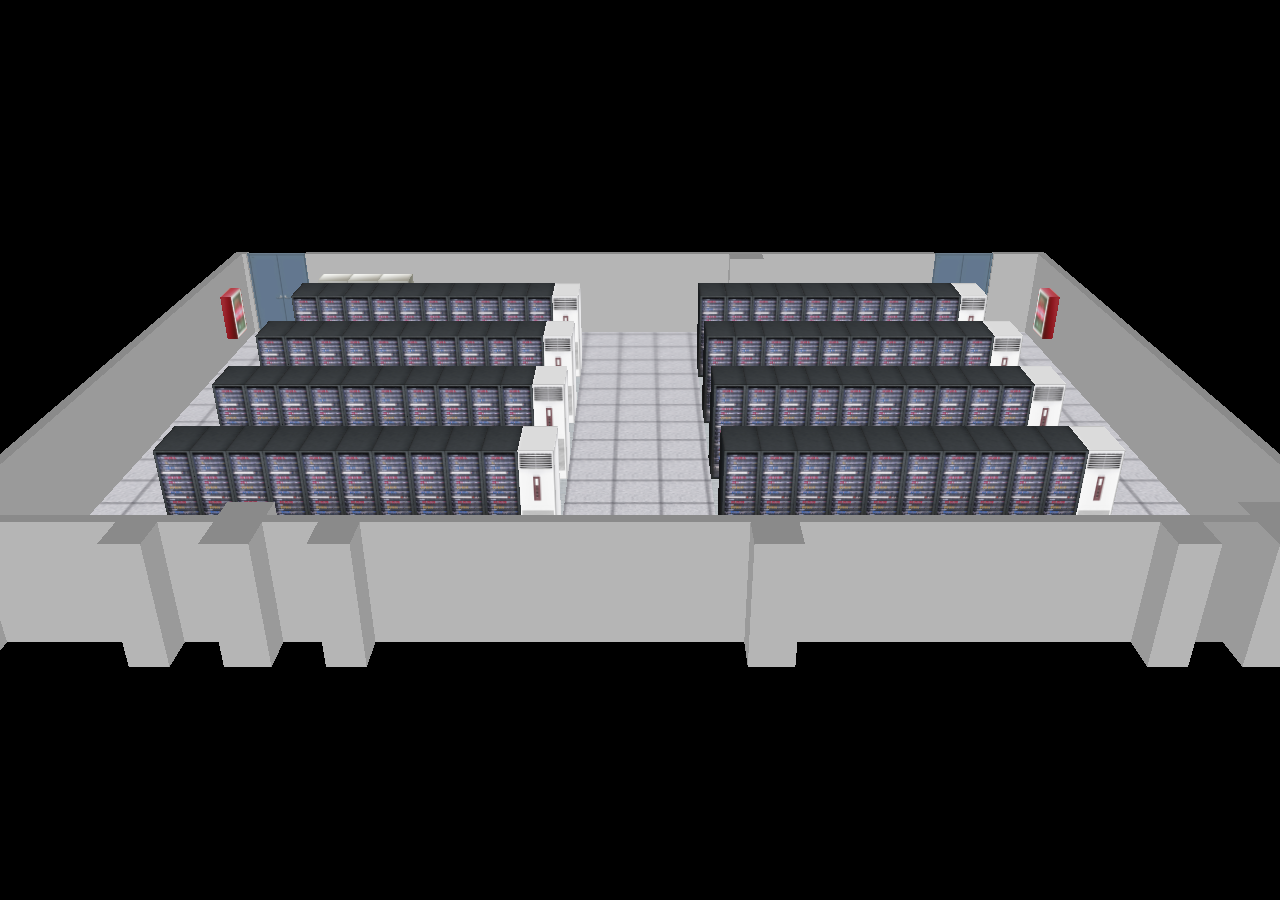
<file: THREE/02-3D机房/index.html>
<!DOCTYPE html>
<html lang="en">
  <head>
    <meta charset="UTF-8" />
    <meta http-equiv="X-UA-Compatible" content="IE=edge" />
    <meta name="viewport" content="width=device-width, initial-scale=1.0" />
    <link rel="stylesheet" href="index.css" />
    <title>Document</title>
  </head>
  <body>
    <div id="App">
      <canvas id="canvas"></canvas>
      <div id="plane">
        <p>机柜名称：cabinet-001</p>
        <p>机柜温度：36°</p>
        <p>使用情况：0/0</p>
      </div>
    </div>
    <script type="module">
      import MachineRoom from "./MachineRoom.js";

      let canvas = document.querySelector("#canvas");
      let app = document.querySelector("#App");
      let plane = document.querySelector("#plane");

      canvas.width = window.innerWidth;
      canvas.height = window.innerHeight;
      let room = new MachineRoom(canvas);
      room.modelPath = "./models/";
      room.loadGLTF("machineRoom.gltf");
      room.animate();

      room.onMouseOverCabinet = (cabinet) => {
        plane.style.display = "block";
      };
      room.onMouseMoveCabinet = (left, top) => {
       
        plane.style.top=top+'px';
        plane.style.left=left+'px';
      };
      room.onMouseOutCabinet = () => {
        plane.style.display = "none";
      };
      app.onmousemove = function ({ clientX, clientY }) {
        room.selectCabinet(clientX, clientY);
      };
    </script>
  </body>
</html>
</file>
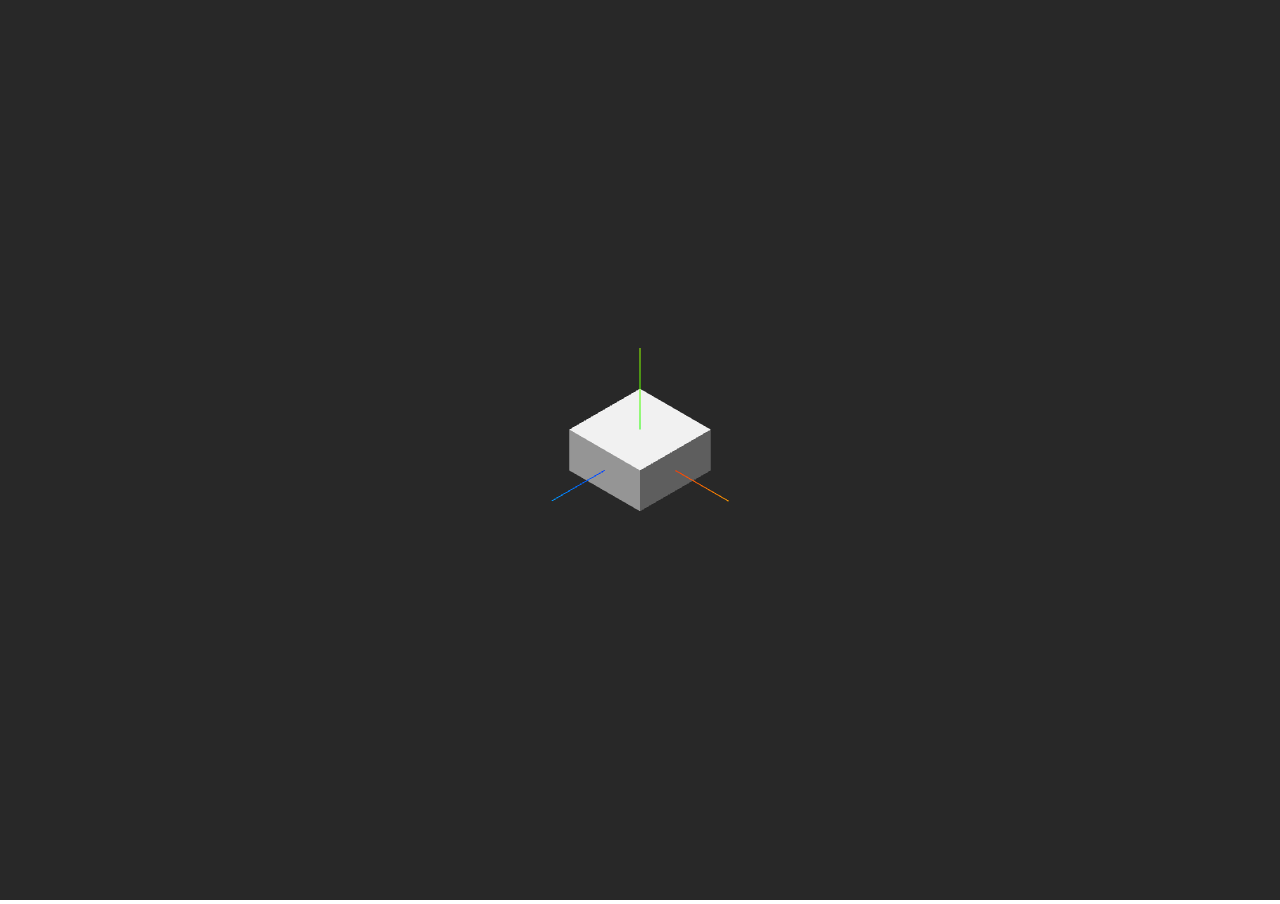
<file: THREE/03-跳一跳/index.html>
<!--
 * @Author: h-huan
 * @Date: 2022-12-03 11:06:32
 * @LastEditors: h-huan
 * @LastEditTime: 2022-12-07 15:15:51
 * @Description: 
-->
<!DOCTYPE html>
<html lang="en">
  <head>
    <meta charset="UTF-8" />
    <meta http-equiv="X-UA-Compatible" content="IE=edge" />
    <meta name="viewport" content="width=device-width, initial-scale=1.0" />
    <title>跳一跳</title>
    <style>
      *{
        margin: 0;
        padding: 0;
      }
    </style>
  </head>
  <body>
    <canvas id="canvas"></canvas>
    <div class="dialog"></div>
    <script type="module">
      import skip from "./index.js";
      let canvas = document.querySelector("#canvas");
      canvas.width = window.innerWidth;
      canvas.height = window.innerHeight;
      new skip(canvas);
    </script>
  </body>
</html>
</file>
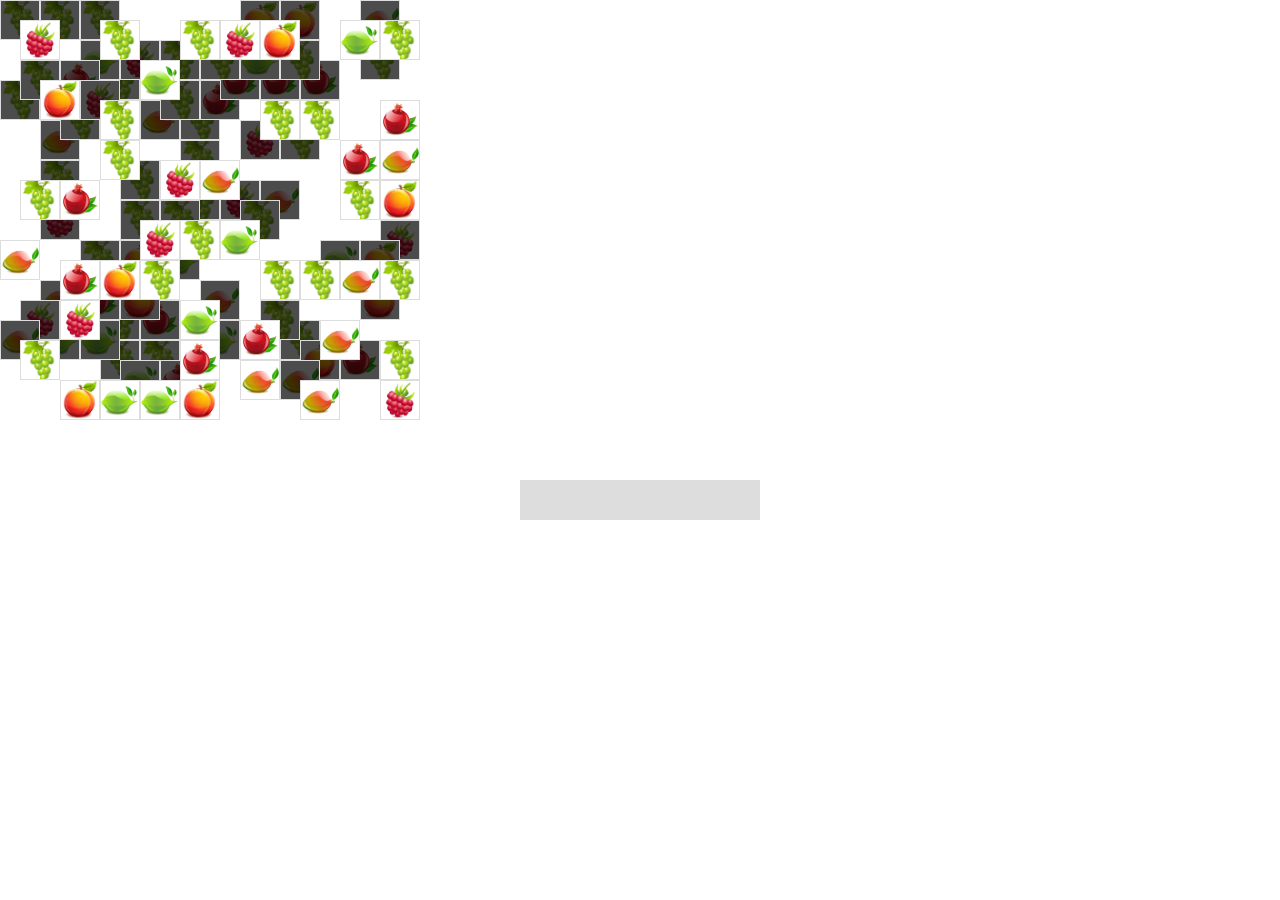
<file: JavaScript/01.html>
<!DOCTYPE html>
<html lang="en">
<head>
    <meta charset="UTF-8">
    <meta http-equiv="X-UA-Compatible" content="IE=edge">
    <meta name="viewport" content="width=device-width, initial-scale=1.0">
    
    <title>壮了个壮</title>
    <style>
        * {
            box-sizing: border-box;
        }
        body {
            margin: 0;
        }
        .main {
            position: relative;
        }
        .item {
            position: absolute;
            background: no-repeat center center #ffffff;
            border:1px solid #ddd;
            background-size: 100%;
            color: transparent;
            display: flex;
            justify-content: center;
            align-items: center;
            z-index: 0;
            transition: left .3s, top .3s, transform .3s;
        }
        .item:after {
            content: '';
            position: absolute;
            top: 0;
            bottom: 0;
            left: 0;
            right: 0;
            transition: background-color .2s;
        }
        .disabled:after {
            
            background-color: rgba(0,0,0,0.7);
        }
        .move-list {
            border: 1px solid #ddd;
            background-color: #ddd;
            margin:0 auto;
        }
    </style>
</head>
<body>
    <div class="main">

    </div>
    <div class="move-list">

    </div>
</body>
<script>
    // 基础数据
    const simpleData = [
        {name: '洪', color: '#ff1100', bg: './images/01/1.png'},
        {name: '何', color: '#ff8800', bg: './images/01/2.png'},
        {name: '欧', color: 'green', bg: './images/01/3.png'},
        {name: '邱', color: 'blue', bg: './images/01/4.png'},
        {name: '周', color: '#779922', bg: './images/01/5.png'},
        {name: '陈', color: '#335577', bg: './images/01/6.png'},
        {name: '王', color: '#335577', bg: './images/01/6.png'},
        {name: '邓', color: '#335577', bg: './images/01/6.png'}
    ]
    // 卡片大小 
    const size = 40
    // 矩阵行
    const rows = 10
    // 矩阵列
    const cols = 10
    // 每组为3个
    const oneGoupCount = 3
    // 每个卡片有x组
    const group = 6
    // 总共6层，即6个表格
    const layerCount = 6
    // 表格html
    const cellHtml = []
    // 将生成所有的十二生肖
    const renderData = Array.from(new Array(oneGoupCount * group)).map(v => {
        return simpleData.map(v => ({...v}))
    }).flat().sort(v => Math.random() - 0.5)
    // 第一步：绘制出表格矩阵
    for(let ly = layerCount - 1; ly >= 0 ; ly--) {
        for(let i = 0; i < rows; i++) {
            for(let j = 0; j < cols; j++) {
                let pyStep = (ly + 1) % 2 === 0 ? size / 2 : 0
                let item = (Math.random() > 0.7 && renderData.pop())

                item && cellHtml.push(`<div class="item" onclick="move(this)" id="m${ly}-${i}-${j}"
                    style="width:${size}px;height:${size}px;left:${size * j + pyStep}px;top:${size * i + pyStep}px;background-image:url(${item.bg || ''})">${item.name || ''}</div>`)
            }
        }
    }
    const main = document.querySelector('.main')
    const moveList = document.querySelector('.move-list')
    main.innerHTML = cellHtml.reverse().join('')
    main.style.height = `${size * rows + size * 2}px`
    main.style.width = `${size * cols}px`
    moveList.style.height = `${size}px`
    moveList.style.width = `${size * 6}px`
    // 第二步：计算被遮住的底牌需标暗色
    const checkDisabled = (items) => {
        (items || main.querySelectorAll('.item')).forEach((v, i) => {
            const arr = v.id.substring(1).split('-').map(v => Number(v))
            // 判断当前为那一层
            const isPy = (arr[0] + 1) % 2 === 0
            // 
            for(let i=arr[0]+1;i<=layerCount - 1;i++) {
                const isPyB = (i + 1) % 2 === 0
                if (isPy === isPyB) {
                    const el = main.querySelector(`#m${i}-${arr[1]}-${arr[2]}`)
                    if (el) {
                        v.classList.add('disabled')
                        break;
                    }
                } else if (isPy && !isPyB) {
                    if(![
                        `${i}-${arr[1]}-${arr[2]}`,
                        `${i}-${arr[1]}-${arr[2]+1}`,
                        `${i}-${arr[1]+1}-${arr[2]}`,
                        `${i}-${arr[1]+1}-${arr[2]+1}`
                    ].every(k => {
                        return !main.querySelector('#m'+k)
                    })) {
                        v.classList.add('disabled')
                        break;
                    } else {
                        v.classList.remove('disabled')
                    }
                    
                } else if (!isPy && isPyB) {
                    if(![
                        `${i}-${arr[1]}-${arr[2]}`,
                        `${i}-${arr[1]}-${arr[2]-1}`,
                        `${i}-${arr[1]-1}-${arr[2]}`,
                        `${i}-${arr[1]-1}-${arr[2]-1}`
                    ].every(k => {
                        return !main.querySelector('#m'+k)
                    })) {
                        v.classList.add('disabled')
                        break;
                    } else {
                        v.classList.remove('disabled')
                    }
                    
                }
            }
        })
    }
    // 第三步：点击卡片进行消除计算
    let canMove = true
    // 点击棋子，动画移动
    const move = (me) => {
        let left = moveList.offsetLeft
        let top = moveList.offsetTop
        if (!canMove || me.className.indexOf('disabled') >= 0) {
            return
        }
        canMove = false
        if (moveList.children.length > 0) {
            let el = moveList.children[moveList.children.length - 1]
            left = el.offsetLeft + size
            top = el.offsetTop
        }
        me.style.top = `${top}px`
        me.style.left = `${left}px`
        me.transitionNamesCount = 0
        me.ontransitionend = (e) => {
            me.transitionNamesCount++
            if (me.transitionNamesCount === 2) {
                moveEnd(me)
                canMove = true
            }
            
        }
    }
    // 动画结束的相关计算
    const moveEnd = (me) => {
        me.ontransitionend = null
        me.setAttribute('onclick', '')
        moveList.appendChild(me)
        
        const findResult = [...moveList.children].filter(v => v.innerHTML === me.innerHTML)
        if (findResult.length === 3) {
            findResult.forEach(v => {
                v.ontransitionend = (e) => {
                    
                    moveList.removeChild(v)
                    ;[...moveList.children].forEach((v, i) => {
                        v.style.left = `${i*size + moveList.offsetLeft}px`
                    })
                }
                setTimeout(() => v.style.transform = 'scale(0)')
            })
            
        }
        setTimeout(() => {
            if (moveList.children.length === 6) {
                alert('池子已满，游戏结束')
                return location.reload()
            } else if (main.children.length === 0) {
                alert('恭喜通关')
                return location.reload()
            }
        }, 1000)
        checkDisabled()
    }
    checkDisabled()
</script>

</html>
</file>
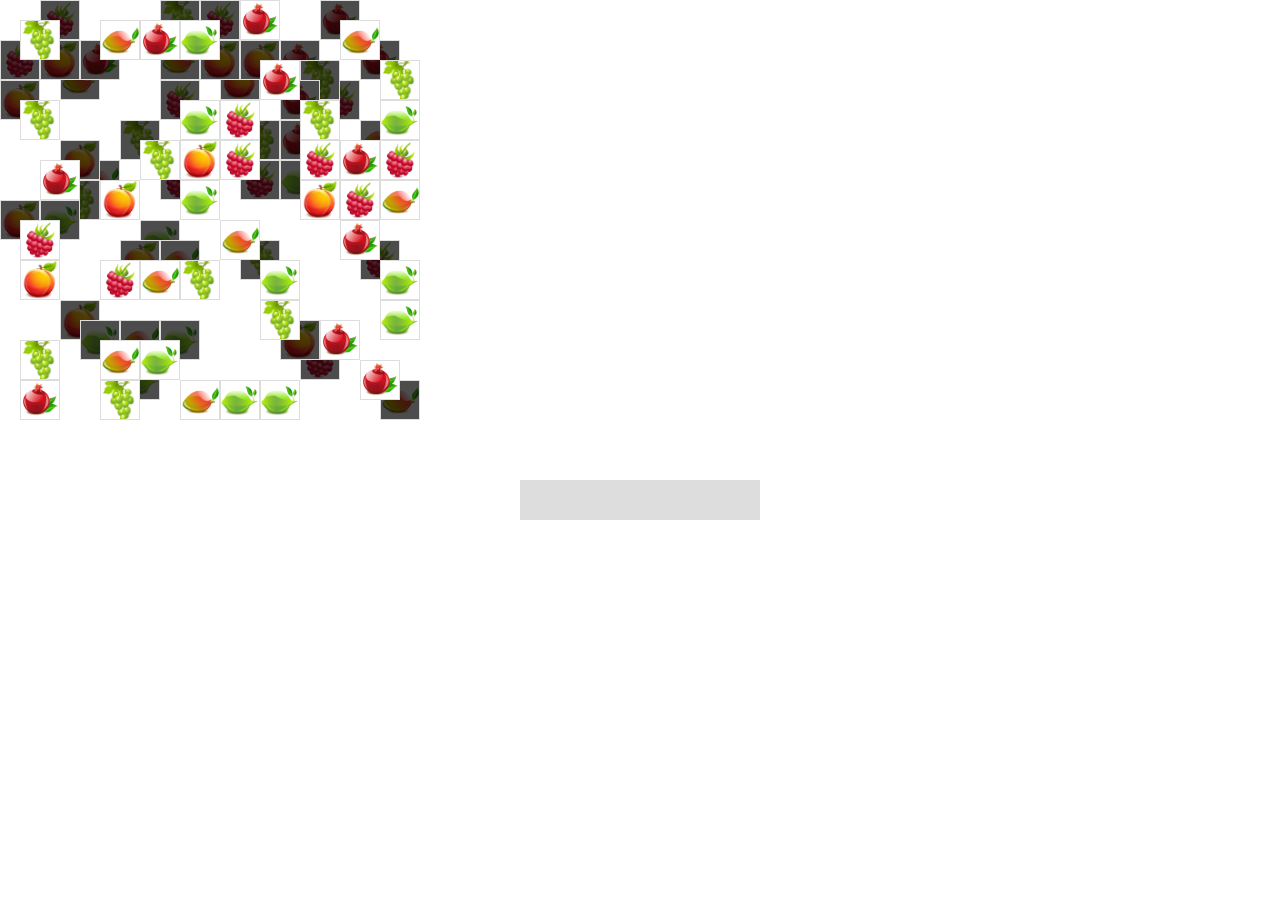
<file: JavaScript/01-壮了个壮/01.html>
<!DOCTYPE html>
<html lang="en">
  <head>
    <meta charset="UTF-8" />
    <meta http-equiv="X-UA-Compatible" content="IE=edge" />
    <meta name="viewport" content="width=device-width, initial-scale=1.0" />

    <title>壮了个壮</title>
    <style>
      * {
        margin: 0;
        padding: 0;
        box-sizing: border-box;
      }
      .main {
        position: relative;
      }
      .item {
        position: absolute;
        background: no-repeat center center #ffffff;
        border: 1px solid #ddd;
        background-size: 100%;
        color: transparent;
        display: flex;
        justify-content: center;
        align-items: center;
        z-index: 0;
        transition: left 0.3s, top 0.3s, transform 0.3s;
      }
      .item:after {
        content: "";
        position: absolute;
        top: 0;
        bottom: 0;
        left: 0;
        right: 0;
        transition: background-color 0.2s;
      }
      .disabled:after {
        background-color: rgba(0, 0, 0, 0.7);
      }
      .move-list {
        border: 1px solid #ddd;
        background-color: #ddd;
        margin: 0 auto;
      }
    </style>
  </head>
  <body>
    <div class="main"></div>
    <div class="move-list"></div>
  </body>
  <script>
    /**
     * @description:  默认数据大小
     * @return {size} 卡片大小
     * @return {rows} 矩阵行
     * @return {cols} 矩阵列
     * @return {oneGoupCount} 每组卡片数量
     * @return {group} 每个卡片共多少组
     * @return {layerCount}  总共层数，
     * @return {listLen}    清除容器存放数量
     * @return {simpleData} 卡片大小
     */
    const defAttr = () => ({
      size: 40,
      rows: 10,
      cols: 10,
      oneGoupCount: 3,
      group: 6,
      layerCount: 6,
      listLen: 6,
      simpleData: [
        { name: "1", color: "#ff1100", bg: "./images/1.png" },
        { name: "2", color: "#ff8800", bg: "./images/2.png" },
        { name: "3", color: "green", bg: "./images/3.png" },
        { name: "4", color: "blue", bg: "./images/4.png" },
        { name: "5", color: "#779922", bg: "./images/5.png" },
        { name: "6", color: "#335577", bg: "./images/6.png" },
      ],
    });
    class Game {
      constructor(main, moveList, arr) {
        Object.assign(this, defAttr(), arr);
        // 表格html
        this.cellHtml = [];
        // 判断能否移动
        this.canMove = true;
        this.main = main;
        this.moveList = moveList;
        this.init();
      }
      init() {
        this.initTable();
      }
      // 第一步：场景搭建
      initTable() {
        const {
          main,
          moveList,
          oneGoupCount,
          group,
          layerCount,
          rows,
          cols,
          size,
          listLen,
          simpleData,
        } = this;

        // 生成初始数据
        const renderData = Array.from(new Array(oneGoupCount * group))
          .map((v) => {
            return simpleData.map((v) => ({ ...v }));
          })
          .flat()
          .sort((v) => Math.random() - 0.5);
        // 绘制出表格矩阵
        for (let ly = layerCount - 1; ly >= 0; ly--) {
          for (let i = 0; i < rows; i++) {
            for (let j = 0; j < cols; j++) {
              let pyStep = (ly + 1) % 2 === 0 ? size / 2 : 0;
              let item = Math.random() > 0.7 && renderData.pop();

              item &&
                this.cellHtml
                  .push(`<div class="item" onclick="game.move(this)" id="m${ly}-${i}-${j}"
                    style="width:${size}px;height:${size}px;left:${
                  size * j + pyStep
                }px;top:${size * i + pyStep}px;background-image:url(${
                  item.bg || ""
                })">${item.name || ""}</div>`);
            }
          }
        }

        // 添加到指定容器
        main.innerHTML = this.cellHtml.reverse().join("");
        main.style.height = `${size * rows + size * 2}px`;
        main.style.width = `${size * cols}px`;
        moveList.style.height = `${size}px`;
        moveList.style.width = `${size * listLen}px`;
        this.checkDisabled();
      }
      // 第二步：计算被遮住的底牌需标暗色
      checkDisabled(items) {
        const { main, layerCount } = this;
        (items || main.querySelectorAll(".item")).forEach((v, i) => {
          const arr = v.id
            .substring(1)
            .split("-")
            .map((v) => Number(v));
          const isPy = (arr[0] + 1) % 2 === 0;
          for (let i = arr[0] + 1; i <= layerCount - 1; i++) {
            const isPyB = (i + 1) % 2 === 0;
            if (isPy === isPyB) {
              const el = main.querySelector(`#m${i}-${arr[1]}-${arr[2]}`);
              if (el) {
                v.classList.add("disabled");
                break;
              }
            } else if (isPy && !isPyB) {
              if (
                ![
                  `${i}-${arr[1]}-${arr[2]}`,
                  `${i}-${arr[1]}-${arr[2] + 1}`,
                  `${i}-${arr[1] + 1}-${arr[2]}`,
                  `${i}-${arr[1] + 1}-${arr[2] + 1}`,
                ].every((k) => {
                  return !main.querySelector("#m" + k);
                })
              ) {
                v.classList.add("disabled");
                break;
              } else {
                v.classList.remove("disabled");
              }
            } else if (!isPy && isPyB) {
              if (
                ![
                  `${i}-${arr[1]}-${arr[2]}`,
                  `${i}-${arr[1]}-${arr[2] - 1}`,
                  `${i}-${arr[1] - 1}-${arr[2]}`,
                  `${i}-${arr[1] - 1}-${arr[2] - 1}`,
                ].every((k) => {
                  return !main.querySelector("#m" + k);
                })
              ) {
                v.classList.add("disabled");
                break;
              } else {
                v.classList.remove("disabled");
              }
            }
          }
        });
        this.main = main;
      }
      // 第三步：点击卡片进行消除计算
      move(me) {
        const { moveList, size } = this;
        let left = moveList.offsetLeft;
        let top = moveList.offsetTop;
        if (!this.canMove || me.className.indexOf("disabled") >= 0) {
          return;
        }
        this.canMove = false;
        if (moveList.children.length > 0) {
          let el = moveList.children[moveList.children.length - 1];
          left = el.offsetLeft + size;
          top = el.offsetTop;
        }
        me.style.top = `${top}px`;
        me.style.left = `${left}px`;
        me.transitionNamesCount = 0;
        me.ontransitionend = (e) => {
          me.transitionNamesCount++;
          if (me.transitionNamesCount === 2) {
            this.moveEnd(me);
            this.canMove = true;
          }
        };
        this.moveList = moveList;
      }
      // 动画结束
      moveEnd(me) {
        let { moveList, size } = this;
        me.ontransitionend = null;
        me.setAttribute("onclick", "");
        moveList.appendChild(me);

        const findResult = [...moveList.children].filter(
          (v) => v.innerHTML === me.innerHTML
        );
        if (findResult.length >= 3) {
          findResult.forEach((v) => {
            moveList.removeChild(v);
          });
          [...moveList.children].forEach((v, i) => {
            v.style.left = `${i * size + moveList.offsetLeft}px`;
          });
        }
        this.moveList = moveList;
        this.gameEnd();
        this.checkDisabled();
      }
      // 游戏结束
      gameEnd() {
        let { main, moveList } = this;
        if (moveList.children.length >= 6) {
          alert("池子已满，游戏结束");
          return location.reload();
        } else if (main.children.length === 0) {
          alert("恭喜通关");
          return location.reload();
        }
      }
    }

    const main = document.querySelector(".main");
    const moveList = document.querySelector(".move-list");
    let game = new Game(main, moveList);
  </script>
</html>
</file>
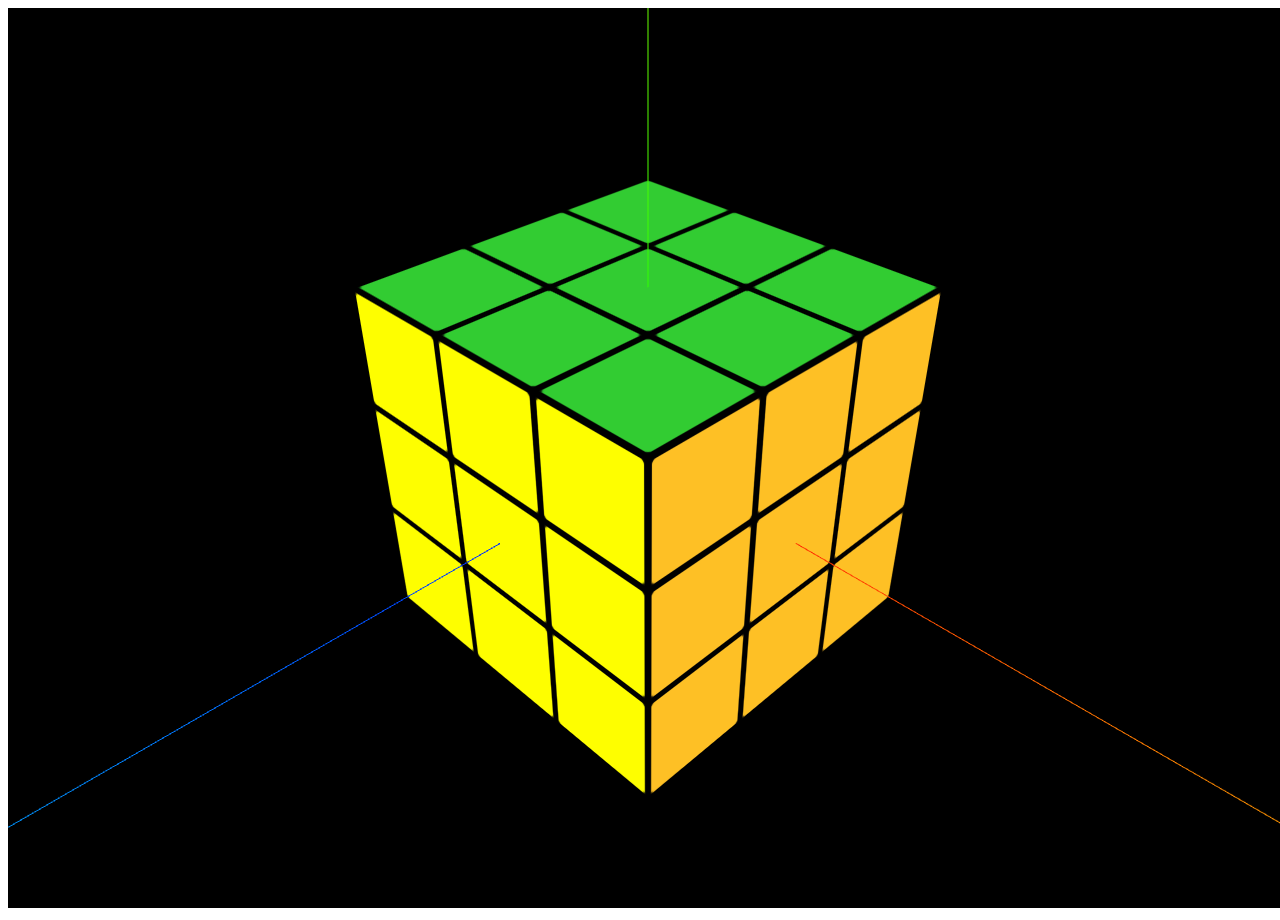
<file: THREE/01-魔方/01-魔方.html>
<!DOCTYPE html>
<html lang="en">
<head>
    <meta charset="UTF-8">
    <meta http-equiv="X-UA-Compatible" content="IE=edge">
    <meta name="viewport" content="width=device-width, initial-scale=1.0">
    <title>Document</title>
</head>
<body>
    <canvas id="canvas"></canvas>
    <script type="module">
        import RubikCube from './js/index.js'
        let canvas=document.querySelector('#canvas')
        canvas.width=window.innerWidth
        canvas.height=window.innerHeight
        new RubikCube(canvas)
    </script>
</body>
</html>
</file>
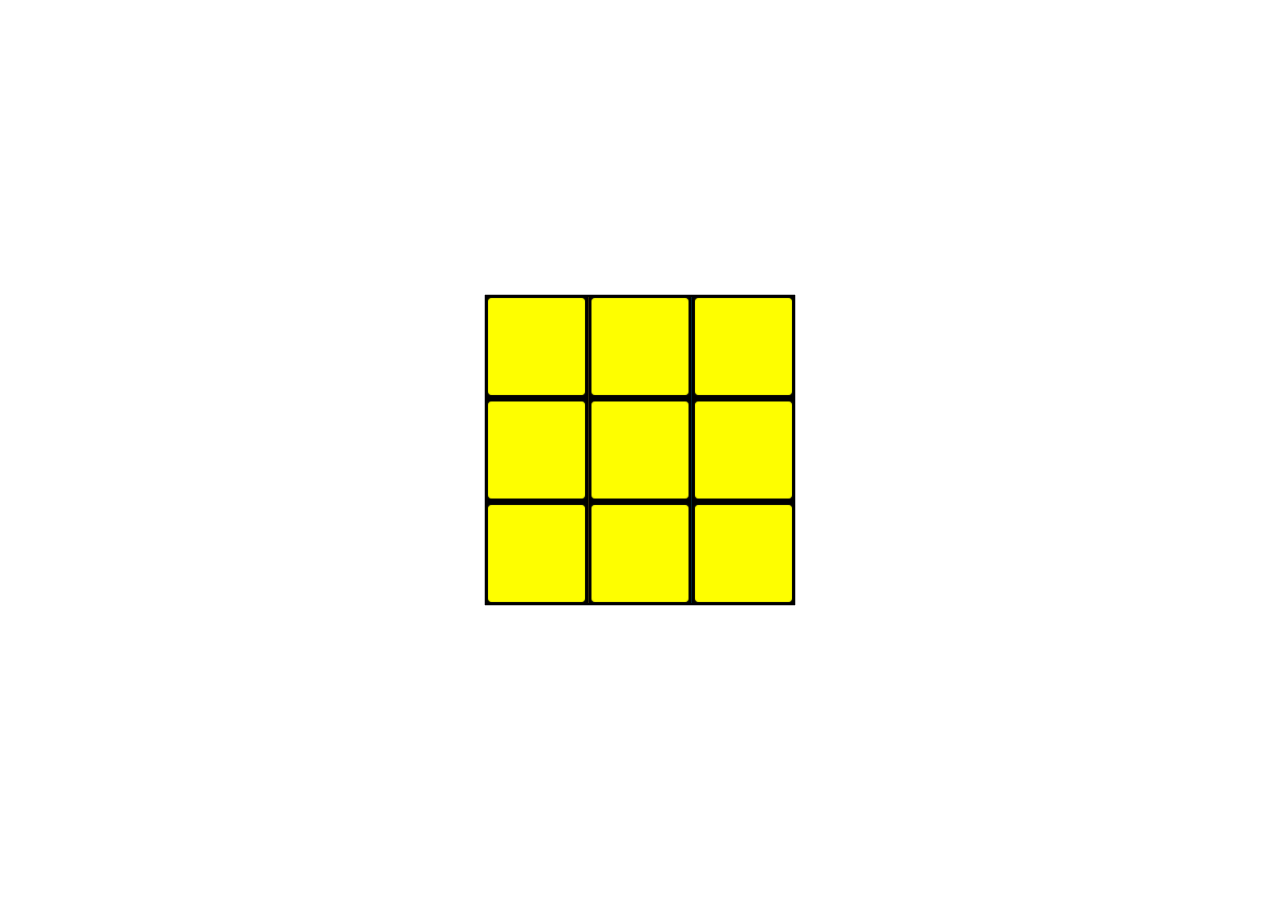
<file: THREE/01-魔方/lx.html>
<!--
 * @Author: h-huan
 * @Date: 2022-12-02 16:30:08
 * @LastEditors: h-huan
 * @LastEditTime: 2022-12-02 16:58:15
 * @Description: 
-->
<!DOCTYPE html>
<html>
  <head>
    <meta charset="UTF-8" />
    <title>3D魔方</title>
    <!-- <script type="text/javascript" src="./threejs/three.js"></script>
        <script type="text/javascript" src="./threejs/controls/OrbitControls.js"></script> -->
    <!-- <link rel="stylesheet" href="./reset.import.css"> -->
    <style type="text/css">
      body {
        margin: 0;
        padding: 0;
      }

      div#canvas-frame {
        cursor: pointer;
        width: 100%;
        height: 100%;
        background-color: #eeeeee;
      }
    </style>
  </head>
  <body>
    <div id="canvas-frame"></div>
    <script type="module">
      import * as THREE from "../jsm/three.module.js";
      import { OrbitControls } from "../jsm/controls/OrbitControls.js";
      var renderer; //渲染器
      var width; //页面宽度
      var height; //页面高度
      var origPoint = new THREE.Vector3(0, 0, 0); //原点
      var raycaster = new THREE.Raycaster(); //光线碰撞检测器
      var mouse = new THREE.Vector2(); //存储鼠标坐标或者触摸坐标
      var isRotating = false; //魔方是否正在转动
      var intersect; //碰撞光线穿过的元素
      var normalize; //触发平面法向量
      var startPoint; //触发点
      var movePoint;
      var initStatus = []; //魔方初始状态
      //魔方转动的六个方向
      var xLine = new THREE.Vector3(1, 0, 0); //X轴正方向
      var xLineAd = new THREE.Vector3(-1, 0, 0); //X轴负方向
      var yLine = new THREE.Vector3(0, 1, 0); //Y轴正方向
      var yLineAd = new THREE.Vector3(0, -1, 0); //Y轴负方向
      var zLine = new THREE.Vector3(0, 0, 1); //Z轴正方向
      var zLineAd = new THREE.Vector3(0, 0, -1); //Z轴负方向

      window.requestAnimFrame = (function () {
        //如果有变化则可能还需要requestAnimationFrame刷新
        return (
          window.requestAnimationFrame ||
          window.mozRequestAnimationFrame ||
          window.webkitRequestAnimationFrame ||
          window.msRequestAnimationFrame ||
          window.webkitRequestAnimationFrame
        );
      })();

      //根据页面宽度和高度创建渲染器，并添加容器中
      function initThree() {
        width = window.innerWidth;
        height = window.innerHeight;
        renderer = new THREE.WebGLRenderer({
          antialias: true,
        });
        renderer.setSize(width, height);
        renderer.setClearColor(0xffffff, 1.0);
        document
          .getElementById("canvas-frame")
          .appendChild(renderer.domElement);
      }

      //创建相机，并设置正方向和中心点
      var camera;
      var controller; //视角控制器
      function initCamera() {
        camera = new THREE.PerspectiveCamera(45, width / height, 1, 1000);
        camera.position.set(0, 0, 600);
        camera.up.set(0, 1, 0); //正方向
        camera.lookAt(origPoint);
      }

      //创建场景，后续元素需要加入到场景中才会显示出来
      var scene;
      function initScene() {
        scene = new THREE.Scene();
      }

      //创建光线
      var light;
      function initLight() {
        light = new THREE.AmbientLight(0xfefefe);
        scene.add(light);
      }

      var cubeParams = {
        //魔方参数
        x: 0,
        y: 0,
        z: 0,
        num: 3,
        len: 50,
        colors: [
          "rgba(255,193,37,1)",
          "rgba(0,191,255,1)",
          "rgba(50,205,50,1)",
          "rgba(178,34,34,1)",
          "rgba(255,255,0,1)",
          "rgba(255,255,255,1)",
        ],
      };

      /**
       * 简易魔方
       * x、y、z 魔方中心点坐标
       * num 魔方阶数
       * len 小方块宽高
       * colors 魔方六面体颜色
       */
      function SimpleCube(x, y, z, num, len, colors) {
        //魔方左上角坐标
        var leftUpX = x - (num / 2) * len;
        var leftUpY = y + (num / 2) * len;
        var leftUpZ = z + (num / 2) * len;

        //根据颜色生成材质
        var materialArr = [];
        for (var i = 0; i < colors.length; i++) {
          var texture = new THREE.Texture(faces(colors[i]));
          texture.needsUpdate = true;
          var material = new THREE.MeshLambertMaterial({ map: texture });
          materialArr.push(material);
        }

        var cubes = [];
        for (var i = 0; i < num; i++) {
          for (var j = 0; j < num * num; j++) {
            var cubegeo = new THREE.BoxGeometry(len, len, len);
            var cube = new THREE.Mesh(cubegeo, materialArr);

            //依次计算各个小方块中心点坐标
            cube.position.x = leftUpX + len / 2 + (j % num) * len;
            cube.position.y = leftUpY - len / 2 - parseInt(j / num) * len;
            cube.position.z = leftUpZ - len / 2 - i * len;
            cubes.push(cube);
          }
        }
        return cubes;
      }

      //生成canvas素材
      function faces(rgbaColor) {
        var canvas = document.createElement("canvas");
        canvas.width = 256;
        canvas.height = 256;
        var context = canvas.getContext("2d");
        if (context) {
          //画一个宽高都是256的黑色正方形
          context.fillStyle = "rgba(0,0,0,1)";
          context.fillRect(0, 0, 256, 256);
          //在内部用某颜色的16px宽的线再画一个宽高为224的圆角正方形并用改颜色填充
          context.rect(16, 16, 224, 224);
          context.lineJoin = "round";
          context.lineWidth = 16;
          context.fillStyle = rgbaColor;
          context.strokeStyle = rgbaColor;
          context.stroke();
          context.fill();
        } else {
          alert("您的浏览器不支持Canvas无法预览.\n");
        }
        return canvas;
      }

      //创建展示场景所需的各种元素
      var cubes;
      function initObject() {
        //生成魔方小正方体
        cubes = SimpleCube(
          cubeParams.x,
          cubeParams.y,
          cubeParams.z,
          cubeParams.num,
          cubeParams.len,
          cubeParams.colors
        );
        
        for (var i = 0; i < cubes.length; i++) {
          var item = cubes[i];
          /**
           * 由于筛选运动元素时是根据物体的id规律来的，但是滚动之后位置发生了变化；
           * 再根据初始规律筛选会出问题，而且id是只读变量；
           * 所以这里给每个物体设置一个额外变量cubeIndex，每次滚动之后更新根据初始状态更新该cubeIndex；
           * 让该变量一直保持初始规律即可。
           */
          initStatus.push({
            x: item.position.x,
            y: item.position.y,
            z: item.position.z,
            cubeIndex: item.id,
          });
          item.cubeIndex = item.id;
          scene.add(cubes[i]); //并依次加入到场景中
        }

        //透明正方体
        var cubegeo = new THREE.BoxGeometry(150, 150, 150);
        var hex = 0x000000;
        // for (var i = 0; i < cubegeo.faces.length; i += 2) {
        //   cubegeo.faces[i].color.setHex(hex);
        //   cubegeo.faces[i + 1].color.setHex(hex);
        // }
        var cubemat = new THREE.MeshBasicMaterial({
          vertexColors: THREE.FaceColors,
          opacity: 0,
          transparent: true,
        });
        var cube = new THREE.Mesh(cubegeo, cubemat);
        cube.cubeType = "coverCube";
        scene.add(cube);
      }

      //渲染
      function render() {
        renderer.clear();
        renderer.render(scene, camera);
        window.requestAnimFrame(render);
      }

      window.onload = function () {
        threeStart();
      };
      //开始
      function threeStart() {
        initThree();
        initCamera();
        initScene();
        initLight();
        initObject();
        render();
        //监听鼠标事件
        renderer.domElement.addEventListener("mousedown", startCube, false);
        renderer.domElement.addEventListener("mousemove", moveCube, false);
        renderer.domElement.addEventListener("mouseup", stopCube, false);
        //监听触摸事件
        renderer.domElement.addEventListener("touchstart", startCube, false);
        renderer.domElement.addEventListener("touchmove", moveCube, false);
        renderer.domElement.addEventListener("touchend", stopCube, false);
        //视角控制
        controller = new OrbitControls(camera, renderer.domElement);
        controller.target = new THREE.Vector3(0, 0, 0); //设置控制点
      }

      //魔方操作结束
      function stopCube() {
        intersect = null;
        startPoint = null;
      }

      //绕着世界坐标系的某个轴旋转
      function rotateAroundWorldY(obj, rad) {
        var x0 = obj.position.x;
        var z0 = obj.position.z;
        /**
         * 因为物体本身的坐标系是随着物体的变化而变化的，
         * 所以如果使用rotateZ、rotateY、rotateX等方法，
         * 多次调用后就会出问题，先改为Quaternion实现。
         */
        var q = new THREE.Quaternion();
        q.setFromAxisAngle(new THREE.Vector3(0, 1, 0), rad);
        obj.quaternion.premultiply(q);
        //obj.rotateY(rad);
        obj.position.x = Math.cos(rad) * x0 + Math.sin(rad) * z0;
        obj.position.z = Math.cos(rad) * z0 - Math.sin(rad) * x0;
      }
      function rotateAroundWorldZ(obj, rad) {
        var x0 = obj.position.x;
        var y0 = obj.position.y;
        var q = new THREE.Quaternion();
        q.setFromAxisAngle(new THREE.Vector3(0, 0, 1), rad);
        obj.quaternion.premultiply(q);
        //obj.rotateZ(rad);
        obj.position.x = Math.cos(rad) * x0 - Math.sin(rad) * y0;
        obj.position.y = Math.cos(rad) * y0 + Math.sin(rad) * x0;
      }
      function rotateAroundWorldX(obj, rad) {
        var y0 = obj.position.y;
        var z0 = obj.position.z;
        var q = new THREE.Quaternion();
        q.setFromAxisAngle(new THREE.Vector3(1, 0, 0), rad);
        obj.quaternion.premultiply(q);
        //obj.rotateX(rad);
        obj.position.y = Math.cos(rad) * y0 - Math.sin(rad) * z0;
        obj.position.z = Math.cos(rad) * z0 + Math.sin(rad) * y0;
      }

      //滑动操作魔方
      function moveCube(event) {
        getIntersects(event);
        if (intersect) {
          if (!isRotating && startPoint) {
            //魔方没有进行转动且满足进行转动的条件
            movePoint = intersect.point;
            if (!movePoint.equals(startPoint)) {
              //和起始点不一样则意味着可以得到转动向量了
              isRotating = true; //转动标识置为true
              var sub = movePoint.sub(startPoint); //计算转动向量
              var direction = getDirection(sub); //获得方向
              var elements = getBoxs(intersect, direction);
              var startTime = new Date().getTime();
              window.requestAnimFrame(function (timestamp) {
                rotateAnimation(elements, direction, timestamp, 0);
              });
            }
          }
        }
        event.preventDefault();
      }

      /**
       * 旋转动画
       */
      function rotateAnimation(
        elements,
        direction,
        currentstamp,
        startstamp,
        laststamp
      ) {
        var totalTime = 500; //转动的总运动时间
        if (startstamp === 0) {
          startstamp = currentstamp;
          laststamp = currentstamp;
        }
        if (currentstamp - startstamp >= totalTime) {
          currentstamp = startstamp + totalTime;
          isRotating = false;
          startPoint = null;
          updateCubeIndex(elements);
        }
        switch (direction) {
          //绕z轴顺时针
          case 0.1:
          case 1.2:
          case 2.4:
          case 3.3:
            for (var i = 0; i < elements.length; i++) {
              rotateAroundWorldZ(
                elements[i],
                (((-90 * Math.PI) / 180) * (currentstamp - laststamp)) /
                  totalTime
              );
            }
            break;
          //绕z轴逆时针
          case 0.2:
          case 1.1:
          case 2.3:
          case 3.4:
            for (var i = 0; i < elements.length; i++) {
              rotateAroundWorldZ(
                elements[i],
                (((90 * Math.PI) / 180) * (currentstamp - laststamp)) /
                  totalTime
              );
            }
            break;
          //绕y轴顺时针
          case 0.4:
          case 1.3:
          case 4.3:
          case 5.4:
            for (var i = 0; i < elements.length; i++) {
              rotateAroundWorldY(
                elements[i],
                (((-90 * Math.PI) / 180) * (currentstamp - laststamp)) /
                  totalTime
              );
            }
            break;
          //绕y轴逆时针
          case 1.4:
          case 0.3:
          case 4.4:
          case 5.3:
            for (var i = 0; i < elements.length; i++) {
              rotateAroundWorldY(
                elements[i],
                (((90 * Math.PI) / 180) * (currentstamp - laststamp)) /
                  totalTime
              );
            }
            break;
          //绕x轴顺时针
          case 2.2:
          case 3.1:
          case 4.1:
          case 5.2:
            for (var i = 0; i < elements.length; i++) {
              rotateAroundWorldX(
                elements[i],
                (((90 * Math.PI) / 180) * (currentstamp - laststamp)) /
                  totalTime
              );
            }
            break;
          //绕x轴逆时针
          case 2.1:
          case 3.2:
          case 4.2:
          case 5.1:
            for (var i = 0; i < elements.length; i++) {
              rotateAroundWorldX(
                elements[i],
                (((-90 * Math.PI) / 180) * (currentstamp - laststamp)) /
                  totalTime
              );
            }
            break;
          default:
            break;
        }
        if (currentstamp - startstamp < totalTime) {
          window.requestAnimFrame(function (timestamp) {
            rotateAnimation(
              elements,
              direction,
              timestamp,
              startstamp,
              currentstamp
            );
          });
        }
      }

      //更新位置索引
      function updateCubeIndex(elements) {
        for (var i = 0; i < elements.length; i++) {
          var temp1 = elements[i];
          for (var j = 0; j < initStatus.length; j++) {
            var temp2 = initStatus[j];
            if (
              Math.abs(temp1.position.x - temp2.x) <= cubeParams.len / 2 &&
              Math.abs(temp1.position.y - temp2.y) <= cubeParams.len / 2 &&
              Math.abs(temp1.position.z - temp2.z) <= cubeParams.len / 2
            ) {
              temp1.cubeIndex = temp2.cubeIndex;
              break;
            }
          }
        }
      }

      //根据方向获得运动元素
      function getBoxs(target, direction) {
        var targetId = target.object.cubeIndex;
        var ids = [];
        for (var i = 0; i < cubes.length; i++) {
          ids.push(cubes[i].cubeIndex);
        }
        var minId = min(ids);
        targetId = targetId - minId;
        var numI = parseInt(targetId / 9);
        var numJ = targetId % 9;
        var boxs = [];
        //根据绘制时的规律判断 no = i*9+j
        switch (direction) {
          //绕z轴
          case 0.1:
          case 0.2:
          case 1.1:
          case 1.2:
          case 2.3:
          case 2.4:
          case 3.3:
          case 3.4:
            for (var i = 0; i < cubes.length; i++) {
              var tempId = cubes[i].cubeIndex - minId;
              if (numI === parseInt(tempId / 9)) {
                boxs.push(cubes[i]);
              }
            }
            break;
          //绕y轴
          case 0.3:
          case 0.4:
          case 1.3:
          case 1.4:
          case 4.3:
          case 4.4:
          case 5.3:
          case 5.4:
            for (var i = 0; i < cubes.length; i++) {
              var tempId = cubes[i].cubeIndex - minId;
              if (parseInt(numJ / 3) === parseInt((tempId % 9) / 3)) {
                boxs.push(cubes[i]);
              }
            }
            break;
          //绕x轴
          case 2.1:
          case 2.2:
          case 3.1:
          case 3.2:
          case 4.1:
          case 4.2:
          case 5.1:
          case 5.2:
            for (var i = 0; i < cubes.length; i++) {
              var tempId = cubes[i].cubeIndex - minId;
              if ((tempId % 9) % 3 === numJ % 3) {
                boxs.push(cubes[i]);
              }
            }
            break;
          default:
            break;
        }
        return boxs;
      }

      //获得旋转方向
      function getDirection(vector3) {
        var direction;
        //判断差向量和x、y、z轴的夹角
        var xAngle = vector3.angleTo(xLine);
        var xAngleAd = vector3.angleTo(xLineAd);
        var yAngle = vector3.angleTo(yLine);
        var yAngleAd = vector3.angleTo(yLineAd);
        var zAngle = vector3.angleTo(zLine);
        var zAngleAd = vector3.angleTo(zLineAd);
        var minAngle = min([
          xAngle,
          xAngleAd,
          yAngle,
          yAngleAd,
          zAngle,
          zAngleAd,
        ]); //最小夹角

        switch (minAngle) {
          case xAngle:
            direction = 0; //向x轴正方向旋转90度（还要区分是绕z轴还是绕y轴）
            if (normalize.equals(yLine)) {
              direction = direction + 0.1; //绕z轴顺时针
            } else if (normalize.equals(yLineAd)) {
              direction = direction + 0.2; //绕z轴逆时针
            } else if (normalize.equals(zLine)) {
              direction = direction + 0.3; //绕y轴逆时针
            } else {
              direction = direction + 0.4; //绕y轴顺时针
            }
            break;
          case xAngleAd:
            direction = 1; //向x轴反方向旋转90度
            if (normalize.equals(yLine)) {
              direction = direction + 0.1; //绕z轴逆时针
            } else if (normalize.equals(yLineAd)) {
              direction = direction + 0.2; //绕z轴顺时针
            } else if (normalize.equals(zLine)) {
              direction = direction + 0.3; //绕y轴顺时针
            } else {
              direction = direction + 0.4; //绕y轴逆时针
            }
            break;
          case yAngle:
            direction = 2; //向y轴正方向旋转90度
            if (normalize.equals(zLine)) {
              direction = direction + 0.1; //绕x轴逆时针
            } else if (normalize.equals(zLineAd)) {
              direction = direction + 0.2; //绕x轴顺时针
            } else if (normalize.equals(xLine)) {
              direction = direction + 0.3; //绕z轴逆时针
            } else {
              direction = direction + 0.4; //绕z轴顺时针
            }
            break;
          case yAngleAd:
            direction = 3; //向y轴反方向旋转90度
            if (normalize.equals(zLine)) {
              direction = direction + 0.1; //绕x轴顺时针
            } else if (normalize.equals(zLineAd)) {
              direction = direction + 0.2; //绕x轴逆时针
            } else if (normalize.equals(xLine)) {
              direction = direction + 0.3; //绕z轴顺时针
            } else {
              direction = direction + 0.4; //绕z轴逆时针
            }
            break;
          case zAngle:
            direction = 4; //向z轴正方向旋转90度
            if (normalize.equals(yLine)) {
              direction = direction + 0.1; //绕x轴顺时针
            } else if (normalize.equals(yLineAd)) {
              direction = direction + 0.2; //绕x轴逆时针
            } else if (normalize.equals(xLine)) {
              direction = direction + 0.3; //绕y轴顺时针
            } else {
              direction = direction + 0.4; //绕y轴逆时针
            }
            break;
          case zAngleAd:
            direction = 5; //向z轴反方向旋转90度
            if (normalize.equals(yLine)) {
              direction = direction + 0.1; //绕x轴逆时针
            } else if (normalize.equals(yLineAd)) {
              direction = direction + 0.2; //绕x轴顺时针
            } else if (normalize.equals(xLine)) {
              direction = direction + 0.3; //绕y轴逆时针
            } else {
              direction = direction + 0.4; //绕y轴顺时针
            }
            break;
          default:
            break;
        }
        return direction;
      }

      //获取数组中的最小值
      function min(arr) {
        var min = arr[0];
        for (var i = 1; i < arr.length; i++) {
          if (arr[i] < min) {
            min = arr[i];
          }
        }
        return min;
      }

      //开始操作魔方
      function startCube(event) {
        getIntersects(event);
        //魔方没有处于转动过程中且存在碰撞物体
        if (!isRotating && intersect) {
          startPoint = intersect.point; //开始转动，设置起始点
          controller.enabled = false; //当刚开始的接触点在魔方上时操作为转动魔方，屏蔽控制器转动
        } else {
          controller.enabled = true; //当刚开始的接触点没有在魔方上或者在魔方上但是魔方正在转动时操作转动控制器
        }
      }

      //获取操作焦点以及该焦点所在平面的法向量
      function getIntersects(event) {
        //触摸事件和鼠标事件获得坐标的方式有点区别
        if (event.touches) {
          var touch = event.touches[0];
          mouse.x = (touch.clientX / width) * 2 - 1;
          mouse.y = -(touch.clientY / height) * 2 + 1;
        } else {
          mouse.x = (event.clientX / width) * 2 - 1;
          mouse.y = -(event.clientY / height) * 2 + 1;
        }
        raycaster.setFromCamera(mouse, camera);
        //Raycaster方式定位选取元素，可能会选取多个，以第一个为准
        var intersects = raycaster.intersectObjects(scene.children);
        if (intersects.length) {
          try {
            if (intersects[0].object.cubeType === "coverCube") {
              intersect = intersects[1];
              normalize = intersects[0].face.normal;
            } else {
              intersect = intersects[0];
              normalize = intersects[1].face.normal;
            }
          } catch (err) {
            //nothing
          }
        }
      }
    </script>
  </body>
</html>
</file>
<file: THREE/02-3D机房/index.css>
*{
    margin: 0;
    padding: 0;
}
.App {
    height: 100%;
    overflow: hidden;
  }
  #plane{
    position: absolute;
    top: 0;
    left: 0;
    background-color: rgba(0,0,0,0.5);
    color: #fff;
    padding: 0 18px;
    transform: translate(12px,-100%);
    display: none;
  }
</file>
